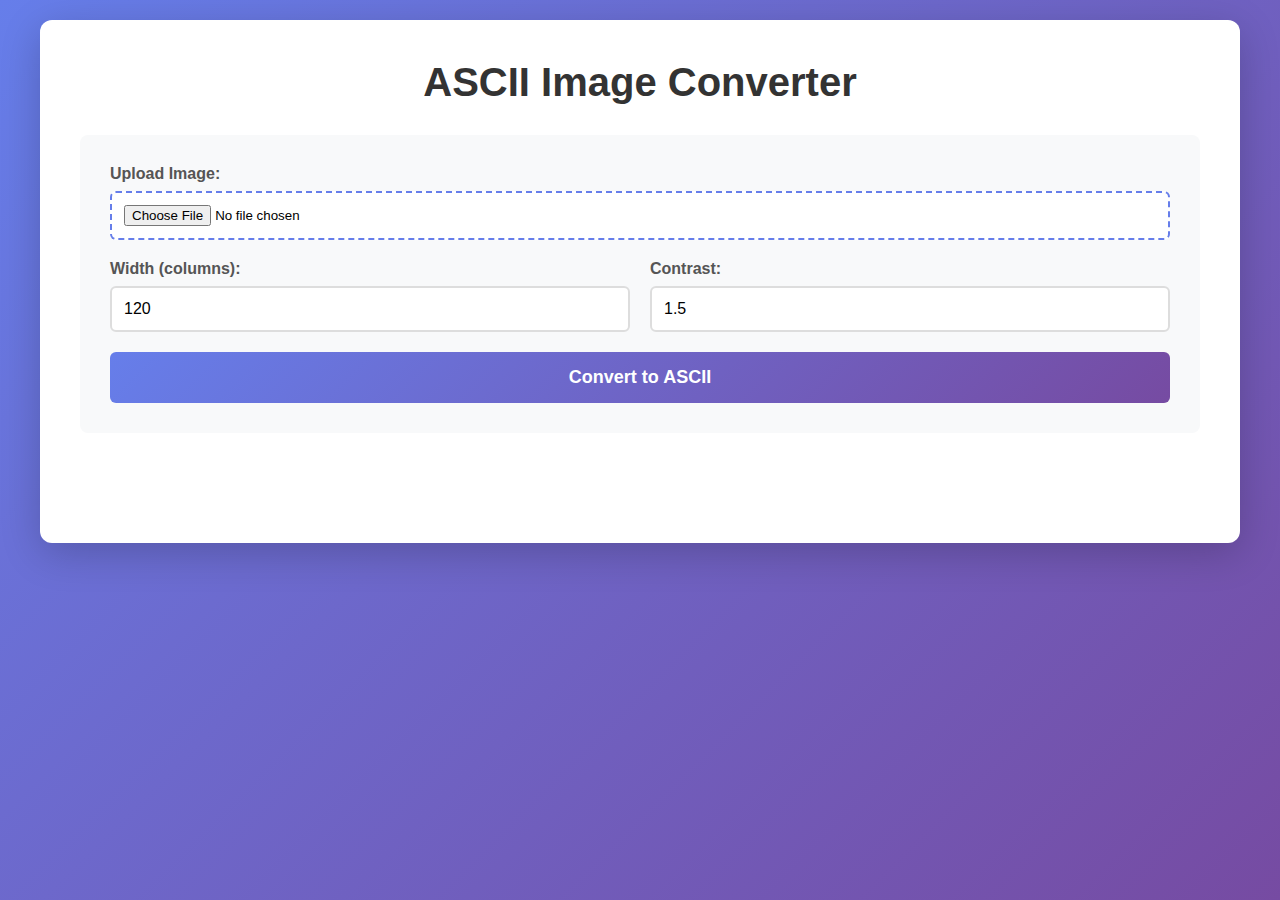
<file: index.html>
<!DOCTYPE html>
<html lang="en">
<head>
    <meta charset="UTF-8">
    <meta name="viewport" content="width=device-width, initial-scale=1.0">
    <title>ASCII Image Converter</title>
    <link rel="stylesheet" href="assets/css/style.css">
</head>
<body>
    <div class="container">
        <h1>ASCII Image Converter</h1>
        
        <div class="upload-section">
            <form id="convertForm">
                <div class="form-group">
                    <label for="imageInput">Upload Image:</label>
                    <input type="file" id="imageInput" accept="image/*" required>
                </div>
                
                <div class="form-row">
                    <div class="form-group">
                        <label for="columns">Width (columns):</label>
                        <input type="number" id="columns" value="120" min="40" max="600">
                    </div>
                    
                    <div class="form-group">
                        <label for="contrast">Contrast:</label>
                        <input type="number" id="contrast" value="1.5" step="0.1" min="0.5" max="3.0">
                    </div>
                </div>
                
                <button type="submit" id="convertBtn">Convert to ASCII</button>
            </form>
        </div>
        
        <div id="status" class="status"></div>
        
        <div id="outputSection" class="output-section" style="display: none;">
            <div class="button-group">
                <button id="copyBtn">Copy to Clipboard</button>
                <button id="downloadBtn">Download TXT</button>
                <button id="downloadPngBtn">Download PNG</button>
            </div>
            <pre id="output"></pre>
        </div>
    </div>
    
    <script src="assets/js/script.js"></script>
</body>
</html>
</file>
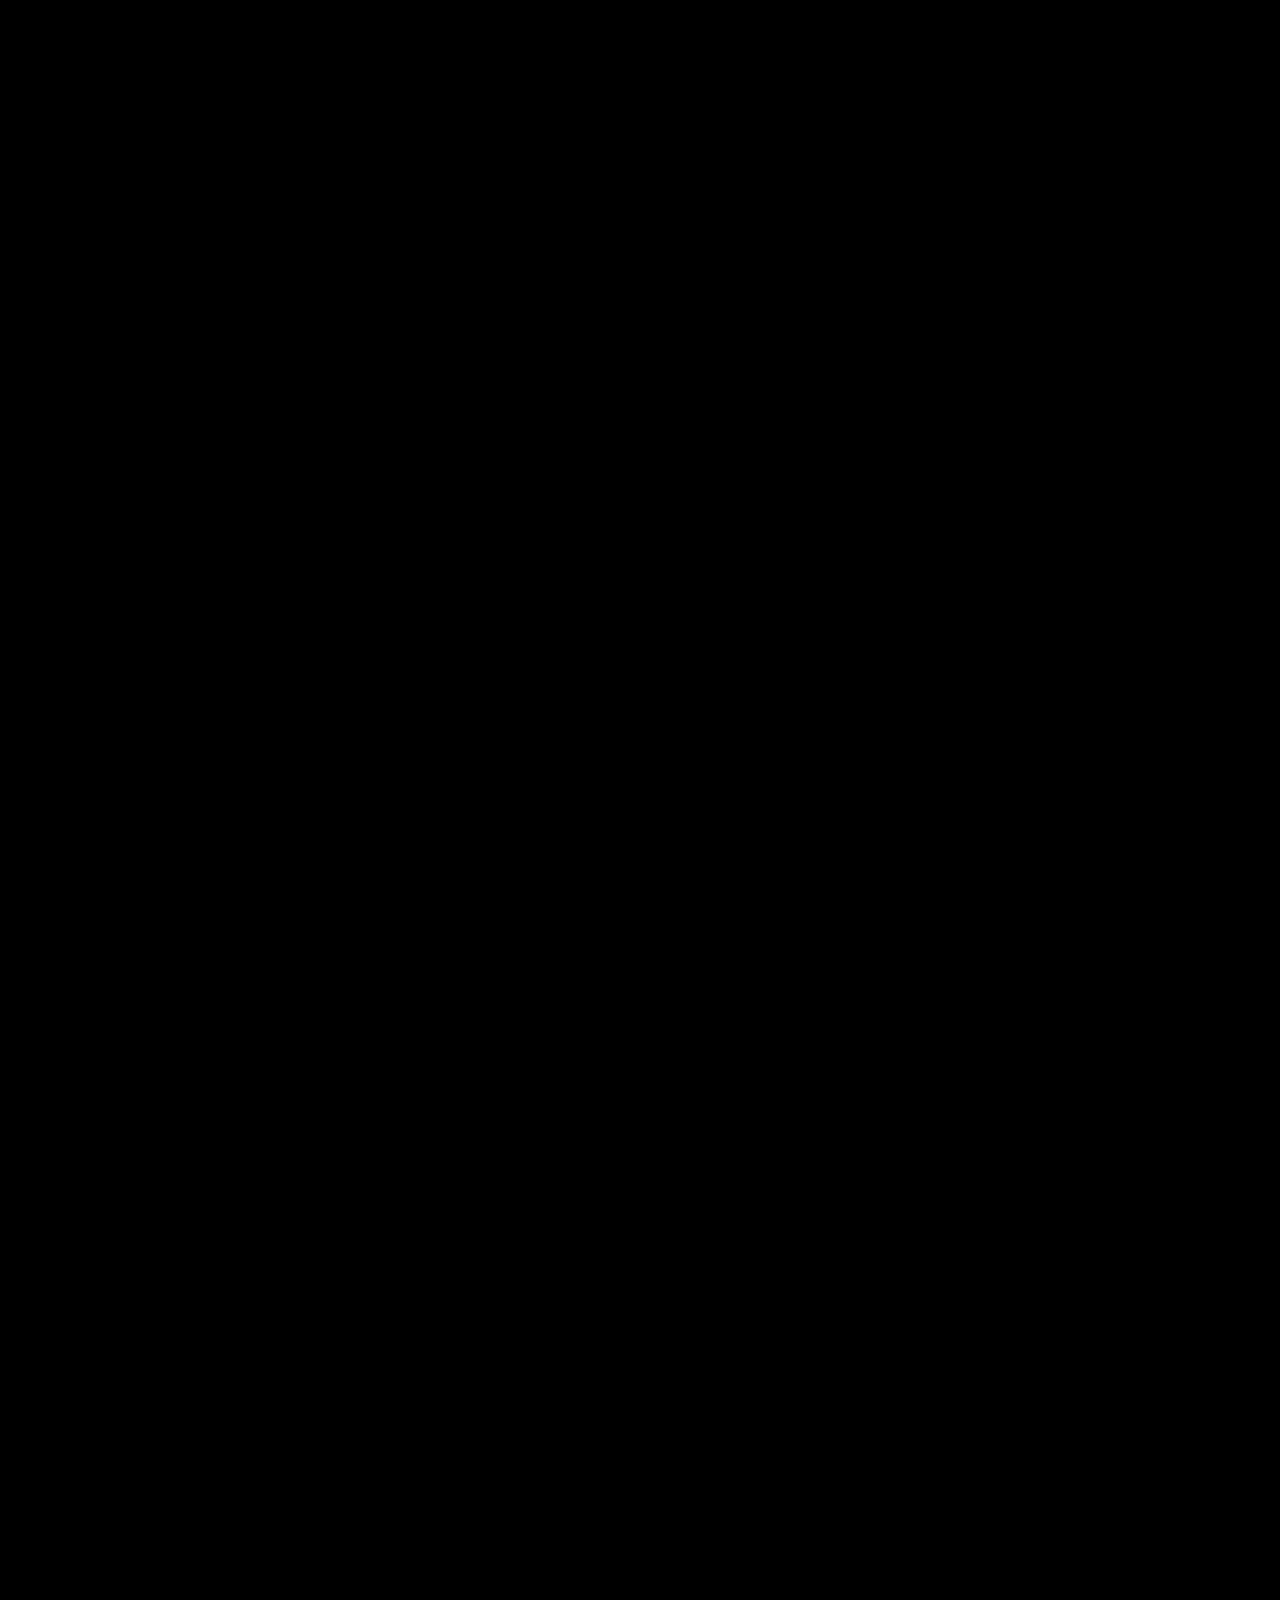
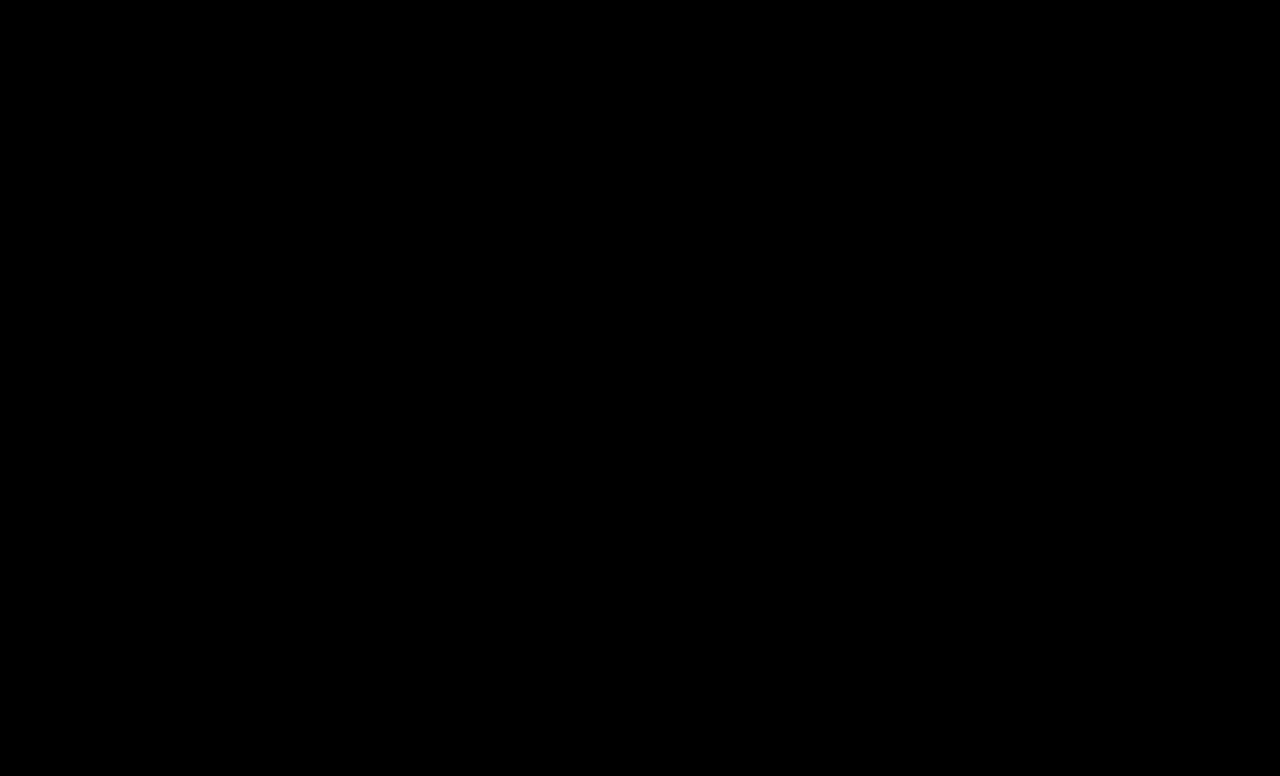
<file: download (1).html>
<html><body style='background:black;color:white;'><pre>
                                                                                                                                                                                                                                                                                                                                                                                                                                                                                                                                                                                                                        
                                                                                                                                                                                                                                                                                                                                                                                                                                                                                                                                                                                                                        
                                                                                                                                                                                                                                                                                                                                                                                                                                                                                                                                                                                                                        
                                                                                                                                                                                                                                                                                                                                                                                                                                                                                                                                                                                                                        
                                                                                                                                                                                                                                                                                                                                                                                                                                                                                                                                                                                                                        
                                                                                                                                                                                                                                                                                                                                                                                                                                                                                                                                                                                                                        
                                                                                                                                                                                                                                                                                                                                                                                                                                                                                                                                                                                                                        
                                                                                                                                                                                                                                                                                                                                                                                                                                                                                                                                                                                                                        
                                                                                                                                                                                                                                                                                                                                                                                                                                                                                                                                                                                                                        
                                                                                                                                                                                                                                                                                                                                                                                                                                                                                                                                                                                                                        
                                                                                                                                                                                                                                                                                                                                                                                                                                                                                                                                                                                                                        
                                                                                                                                                                                                                                                                                                                                                                                                                                                                                                                                                                                                                        
                                                                                                                                                                                                                                                                                                                                                                                                                                                                                                                                                                                                                        
                                                                                                                                                                                                      }/t**tttfttftt*t*fxrrnunnnnnnnuvccvvcuuvvuuuvvvnvcvvunvvvvvvvvvvvcvzczzXcXzzYJJUJQ0ZZZLJJJJJJJJCJCLO0mbaoohqOOQLQmZZmmZQJQQQQQQ0ZZZZwmwwwwwwwwwwm0OO0mmwwqwppqbpqwwwwwwppdbbbbbbkkhhhhhhhhhhhhhhhhhkkddddbd                                                                                                                                                                                                       
                                                                                                                                                                                                      }/jjjrrjrjjjrrrjjruvuczzzzzzzzXYYYYYYJJCUJJUJJUYUYYUYYUUUUUUUJUJJJLLQQLLLLQL0wmqdbbbbdmZZZZZZZwdddbbooqOLCXzUQQL0mwpbddbbbddddkhkhohoooooooooo*aakkkkkbhhhhaah#oaaaaaaao#*########WWWWWWWWWWWWWWWWWMM*ooo#db                                                                                                                                                                                                      
                                                                                                                                                                                                      }/fftffffffrxxxjjrxvuvvvvcccczXXXXXXXYYJJJJJJUYYUUUUYUUJJCUJYJYJJJCCCCCCCLQLmqpqpqppqqO000000mdbqObWkUvcxnQpdO0mw0OmZJUL0wbbdbbbbbhkaaaaaaaaaahhkddpdddbbdkkdbaahhhhkkkkhaoooooo**#####MWM#MMMMMM####aaaaodo                                                                                                                                                                                                      
                                                                                                                                                                                                      }/ffjfffrxrnnnnnnuvvvvvcczzcczzzXXXXXXXYYYUUYXXYUJLLJCCCCCCJJCUJCCCCCCCCC0OZpwYxXmppO00OZ0ZZwwOUYdBozcYQdhodQYQZUUU0qZ0QLLZdkbbbbbbbhaaaaaaaaahahbdbdbdbbbbkkh*ohhhhhhhao*o#MM*ooo*####W8W#MMMM######*ahhodw                                                                                                                                                                                                      
                                                                                                                                                                                                      }/rrxxrxxnnnnnnnnuvvvvcczcczzXzXXXXXXXXXXXYYUYYCCCCLCLCCCCCCCCUJCCCLLLLLLO0qmz|/cqpdwOOmqmZQLJzcmMowQJqop0wp0pkdaW8WM#ohhdwmpkhhhahhhaahhaaaaaaaaaaahahkbbbkkhoohkhaaao***#M#**oooo##MM&8&WWMMWWWMM###ohaadw                                                                                                                                                                                                      
                                                                                                                                                                                                      )fnnnnnnnnnnnnnnnnuvuuczzzzzXzXXXXXXYYXYYYUCLJCLLQQQL0LCCCLCLCJLLLCCQZmmwwwmJntjrXLQQLLJXcvcULCmdopOqbaqQLwho#M#haM*oaahhpqwmmwmZwkaaao**ohaaaaaaaaaaaaaahhhhhooaaooao**#M##***o***MM&888888&&&88W#####aaod$                                                                                                                                                                                                      
                                                                                                                                                                                                      {jnnnnnnnnnnnnnuunuvcvXXXzXXXYXYYYYzUUUYJUCQQCQQQQQQLQLLQLQLQL00O0LL0wwUvzcnrrccxjxunuzzXXzXQL0pmadZ0wCcQQQwkqZQ0OhooahbdddpddpmO0L0Zmpko#ooaaaaaaaaaaaaaaaahao********MWW88&WM##W&88888888888&&8W#######Mh                                                                                                                                                                                                       
                                                                                                                                                                                                      1tnnnnnnnnnnnnuuvuczzzXYYYYYYJYYYJUYUUJJCLQQQQQQQQQQQQLQQQQL0OOOOOOZmwwZzxjjrrnnxxrvcvvzUQQJCLLmZZmQQQCJQQQw0JLCUJLCCC0mqpdbhoaabpmmqpbkppaM**ooaaaaoaaaaaaaaoo*#MMM#*#WMW&888888888888888888888&WW&M####Mh                                                                                                                                                                                                       
                                                                                                                                                                                                      )fnxnnnnnvvnuvccccXUUUYYYUYYYUYJJLLJLLLQQQQQQQQQQQQQQQLQQQQQOOOOOZZwwwwqwYnrrrrxxxucLQZqbdp0LLLCQZ00OOZmZZmmmZmmOQLCJJUJJJJJLQQ0mwpmQL0wkpZp*M##***oaaaaaaaaaoo*##MMWMMWWW&888%%88888888888%88888888M###MWa                                                                                                                                                                                                       
                                                                                                                                                                                                      1fnvnxxnnccvccccczUJUUUUJJYUJUUCLCLQQQQQQQQQQQQQQQQQQQQQQ0OOOOOZwqqqqwwwYnnnxnxxrrnXCZkabpwmwwmwqqqpppqdbppdqppdpwmmZZ00LJLCJJLQOmdbkbwUzCmmw*M####oaaaaaao*o*ooo*#MMMWW&8888&8%%%%%%888%%%%%8888888W##M88a                                                                                                                                                                                                       
                                                                                                                                                                                                      )xzYvvcvXYzzcczXYYXUUUUUJJJUJJJJJJCQQQQQQQQ0mQQQQQQQQ00QQZOZmwpp0JUYXYzYccvccvnxxxucYOqdqwwpddbbbbhahhha*oaahhhhkkbbpqqwmZZZZ0QCC0Zqpbo*kQzQwmh#MW8M##*###*###M*#WMWMMWW8888888%%%%%%88&%%%%%8888888&###&&a                                                                                                                                                                                                       
                                                                                                                                                                                                      )uXXzXXYYXXzzzUUUUzYJUUJJJJUJJJJCCLQQQQOOZ0ZwQQQQQZ00Z0QQZ0mZmddXx*fft**fnxxuunrjxzYUQOwwqddbdbdbbbbbkhkhaaaoaoaaaaahkkbpppqqqqmO0Ommqda*WhLCwO0dMBB8WWWWMMM##WW8&W&W88&888%8%%%%%%%%%%%%%%%%%%%8888&M#MW8a                                                                                                                                                                                                       
                                                                                                                                                                                                      )xXYYzXYYzccXYCCJJYUUUUJJJJJJCCUCQCQQQQOmmZmwZOQ0QZ00ZZ0OZZqwdb0xt\\*///*fxcu\\jYJL0Zwdbhaaaaaoaoohhooao*#M###M##****ahkhkkbpppddqZZwpbh#MWoOYQZ0ZkoMWWWWWWWW&%888888%%%%%%%%%%%%%%%%%%%%%%B%%%%%888&M#W88h                                                                                                                                                                                                       
                                                                                                                                                                                                      {jvzccXXzzzzYUCCJUUUUUUJJCCLCQLULQQQ0OmwwwwwwwmOZOmZmmmmwwmdbwY\(((|\\*fvJmY1/uJ0mqddkbbbkkkbhaaaaaaooo**######*oabkkaohbkaohbdbdbpZOwda#W&%WamkkkkkkM&8&WW%%%%%%%88%%%%%%%%%%%%%%%%BB%BBBBBBBBB%%888WW8&Wh                                                                                                                                                                                                       
                                                                                                                                                                                                      {juvuvczvzXUUYJUUJQQCQQQLLLQQQQQQ0000Zwwwwwwwwmmwqpwwwmwwwphdvt/*\|(|tuzQOj]tzUC0qbkbbkhhhhhaoooahhhhaao#M##*aahaaaahbdpdbkohkkbbbbdmmb*W&%%8MbpbkkoWWWW&8WW8%%%%%%%%%%%%%%%%%%%%%%BBBBBBBBBBBBBB%888888&Wh                                                                                                                                                                                                       
                                                                                                                                                                                                      {rczvuuvvczXJUUUJL0000000OO0000000OZOwwwwwwwwwwwppppwqqmqbkb0f*j*\*fnzYYc1[rnuY0mqpkhhhhhhaooooooaaao*MMWWWWMM####ohkddddbbhaakkkkbbbdhMB%MMMaabpbkka###W8%%%%%8W&8%%%%%%%%%%%%%%%%%%BBBBBBBBBBBB%%%%888&Wh                                                                                                                                                                                                       
                                                                                                                                                                                                      )nUUvvvzzzXUJJJQLQ000000ZZmOZZO0ZmmmmwwwwwwqpwwwpppppdpmpbbZc***tjuvvcxx([\runzQZpbhahaaaao*oao***oo*#*#*MWWM##MM#oaaakdphhhkhohhhkbbkao*&8*abqmpmmpaahaMM88WWM#WWW%%%%%%%%%%%%%%%%%%%%BBBBBBBBBB%%%B%88&Wh                                                                                                                                                                                                       
                                                                                                                                                                                                      /vCJUYXzXXXYXJQQ0QQQ00mZZwmmwwwmwwwwwwwwwwwwqwqqppdddddwppbkwvxvzXYcx*)(}(fruYJ0mpbao######*aa*********ahbbkhWMhkhhaaaoohhhhhha*hkkkbko%%WMohdm0QQLOqhaahhaoaahoMMW&%%WW%%%8%%%%%%%%%%%%%%BBBBBBBB%%B%88WWa                                                                                                                                                                                                       
                                                                                                                                                                                                      )nJJYXXzzunuzJLLLQQQ00OmZwmmmwwmwwwwwwwwwwwwwqppppbddbbpbbpQJQ0QUzcxt)1)_|*vYXCLOpkbko*####*hhao**hkdp0Yvzrr\nvucUUbW**hoa*aaa##aahbbba8@@8apw0LLCLLLQmbdpqpdddaoMWW&&#&%%8o&%%%%%%%%%%%%%%%BBBBBB%%%%8888h                                                                                                                                                                                                       
                                                                                                                                                                                                      )nUYczvxrtt/fYCJJL0QQOZwwmmZ00ZmwwwwwqqwwwwwqpppdpbddkhkahpOdqUjff*({1r(i|fn*(}+-\xcYma####ohhho*odpbkhda*qwZda#MWWW&8Mohhoo#o##ohaooah#%@%*bhbqm0CXXYUOpbqwwqpbh#&WM###WW*a#%%%%%%%%%%%%%%%B%%BBB%%B%%%88k                                                                                                                                                                                                       
                                                                                                                                                                                                      [jffft**/|\|\xXJCJC00OmZQCLCCCCOmwwwwpppppqpdppdbbbbbhooMoaM#bYrnvn(1*X*l]|f!,!?\vQmZwa####ohaa**##aMWWWWW&BBBBBBB%8888Mkqho#*oo#oo#MMW%@@@B%%&Wadw0LCLLOZmwppddbhhbda###okhhW%%%%%%%%%%%%%%BBBBBBBBB%&8&Wk                                                                                                                                                                                                       
                                                                                                                                                                                                      -}{-{((((||||\*nzXczUYJXXYYYYXJJUCZqwmwqpddbkbbkkkkkh***#h##MbvccLr{(fzv+Iff/cOwwmwpppph*##****MMWWW#*#MM#o##kpdkoM%BB%Wodwka#####o*MMW&8B@@@8*aaaadZLLQOO00wdddddpppahbMdmqboM#W%%%%8%%%%%%%%%BBBBBB%8WWMd                                                                                                                                                                                                       
                                                                                                                                                                                                      !_?_?1(|||||||\/txrjrxjjcXzvcrucvcYCzzUQmwqbkkkkkkkkhh##hk###0zvvv\{|uYz}!jXZkbdqwmwpwQ0wppo##MWWWW#aaoaahwOCJL00JULkB%&Mbmwhoo*a#adaMWW%B@@@8*bwZZwwmOQCLLQ0ZqpqppppwpaMpOwbhkko&%%%%%%%%%%%%BBBBBBB%%&8&k                                                                                                                                                                                                       
                                                                                                                                                                                                      :i++-]])||||\/*\//***///*rrtf*fnuntf*nvccvYQbkkkkkkkh*#*bh*hhCYUnr(1)fXz1inQkokZXcvzUQOO0zrUboMWW#oahdddbwJcvLzzvXJCmb&M#odmqpaahhkpboMW&WWW*oapmmZ000wppmOJxcQLZqqpppwqOQYQdbbkk*%%%%%%%%%%%BBBBBB%B%%88&k                                                                                                                                                                                                       
                                                                                                                                                                                                      :i~~__[|)1))(\**t\\||(((\///((|((()*\fvnrxxfLhkkkkkkh###akkppUUz/|)11|rr-+vCbpYj)*vurcJY0Zr]jdMWMahhqZOOQYQW*(!l:)Qcwdh*oo#bwpohkkbddh*&WWWoZ000OOmZZmbmQmddLrfXXQmwqpwUzXXUCmqbd#8%8%%%%%%%%%%BBBB%%&WM#oq                                                                                                                                                                                                       
                                                                                                                                                                                                      "i++_-[1{[{{{|*/\)((1[)|\(1{{1){{{\*|rvcxxrfchkbkhhpwaMokqmZmCXY){{]}\tj+~jJZc}}JoX]l+*JzzJ](qooahhkwMMbZmdhd/]})u0Upkaaha#*abah*akdwkoM&MabwZmCXnULZwpbkpmbaZXfrXYQ0O0CYXzXJUUmd#M8%%%%%%%%BBBBBB%%8&MW#hq                                                                                                                                                                                                       
                                                                                                                                                                                                      ;_]_-??]]}{{1|(1}[{{1])|())}[)}{11(\(rvu***XZbqwdbmcucm0QmmZZ0vU}-[_}\uj-~fYCz*nLp}::+nmvYX1vqbhhhhkpbob0Q0LLCQZOZ0Zwbbqmpo#oabkbddpwdh*hk00Q0Zwmutc/xLZphaho*dmYQCzQJYJYYUJLCUCqba&%%%%%%BBB%%BB%%%8WMMWMb                                                                                                                                                                                                       
                                                                                                                                                                                                      ;-]_?]]]][}{)()}[]?{1)(((|{+~-]11}{|(*tf)]\0UOZ0Cvt*f|\xjCmZZQcQ]-[}+{v*?-\nQLt//fxxu0ZUQQ{[YdhhkbbhabkadqwwwdbkbkbhhdZpbdk*#kpqddwmZqpppOZOXz0dkOYwYxjLwb8%W%8dqmkOJQzzzXYUYJLLOqda8%%%%%%%%%%%%%%%%%8WW#p                                                                                                                                                                                                       
                                                                                                                                                                                                      "+-?]]]]]}}}111}???]]{[}))_~_-}1}]]{}{1\}_(t{*Yxf/(*r/({?tZZmYvJfxr(_+|{-]\tn/vvrfvUQZQLY1~1LbhhdqdkkhaoWWM#abaa*#*oakkkkbdbhkqZmmmOZZ0JzUOJcLo#ow0mt0dXOa#@@@@#wwh%qQCzuxuuvvucJ0mbM8%%%%%%%%%%%8&8888WMop                                                                                                                                                                                                       
                                                                                                                                                                                                      :i++_-?~?[}[}]]??-??]--_++~+]?}]?]-_+_?}}+__-[}1|11*f\1_~1zzcuUYzYUv)_1\}}rj|/UJLQOOZ00m0]_xmkkbpZOmpddba#&8&W&8888&&&MWWMM#bppZQO0QZLJv*ULJ*dhMMakkwm&8cY*@$@@Bawq8MZQYurxuuvvXUJLOmbo*MMW&&MWWMM###MMahhw                                                                                                                                                                                                       
                                                                                                                                                                                                      :i+~~~__[{{{{[[?+i!!-]]-~~~+_-}]]??__++-?_____-}{{{|*1-~~)*){uCvzYuzzvvzYvruCzJZZmmwpdbkv-xmpbbbbwQU0wqa#ah*MWW&&8888888&MMMowwOYLL0ZLcurCmwM##MWhma@%%@8Jp@$$@@M0ZmWpqpqqqqqqqqpppqphao***ooaooaaaahbkpddO                                                                                                                                                                                                       
                                                                                                                                                                                                      ',!!llll!iii+__~llli?]]?--++_?[?-___~~~~~+++__-??}?]}_~+i?}1\ucvXzxjxnnvXUcLwdbpdbbbkkpU1rZkho#oabwLYUYLh88WWWWW&WWW&&&WWM#oapZZzvUOZLXzccJQkwphhmm0h%B%8adB$$@@8LzX*qqw000Oqpkkhbbkkhaoo*#oaoaabpwmm0CUJQC                                                                                                                                                                                                       
                                                                                                                                                                                                      '`:IlllIIlI;;lIlll--]]]]]??-_[[-____~ii~+++~___+___+~i!i!~?tcujxXnftrrrrxXUQqkkkkwZZqwwz)Ob*8%%%8MhmC00JY0oM&BBB%%&MMMM##*ohhhwZLvzZmLYXzxcLZQYCJJaMh#W8&hd$$@@88LjLa0CurxxxnnzXUJLOZZwwwwqwqmOOLJJQCUvxxcj                                                                                                                                                                                                       
                                                                                                                                                                                                       ^,;;lI;I;;:;lIIll!i++-????]?[[]-___+++~_{]~+__++___~ii!~]|rt\\*jfttrfjxuuz0pkkbwOOZmko*[Yk#8B@@%Waddo##bYC*oko8BBB%8M*ohhhhhhkpQccZZCCJv*JmmmzzYvO0w*Wo*#M@@@@ap0JdZJUnrjjjfrxjfrnYJULLLLLLQLLUYLQLXzcvnx\                                                                                                                                                                                                       
                                                                                                                                                                                                       `,""Il;II;;;IIIIlIIIl!i~+-}]}[[]-______+-_~+_~~++__~ii!!+]]]1/|/*ttftjxxrxXmpdmLOmb#Mn][[rOh**aadwwwbpkpLdW&Whpa888W*ahhhhhoohb0zcOQLQUvtJL00crjzUXUJ0wb#&*Zo8hdmJcxft**\\\\rxrjrucrrunvxnczYUXXCJJzvczuj\                                                                                                                                                                                                       
                                                                                                                                                                                                      '`,^,:lIIlllI;;IlIIll!il!i!+_][}}?+____+~~+++++~~~~~i!!!!!li+-{{/*ttt*frrjrnYLCJJwhMMkYft{_}xYCQmqbM#MMoaMWWMW&hQ0do##ohhhh#MMobZzzOLQQUnjOOJYzxnntxQZmwddpJvJZLLvfff*\|||\tfjjjjfjjfjjjjxxrxcYUUJJJzzXvcx/                                                                                                                                                                                                       
                                                                                                                                                                                                      '`^^"";llllll;;II;;;li!l!!l!+????+~++++~i~++?-_i!!!!!!!!!i!i~~-[|/tt|)*ffjrnzzncLbaabLCOZOQQOh#Mbwd#MMo*#M#abdpL0mwwa#*hhhh*MMod0cvCQQLXffnYUvt1-~i_1tvUJXx*/xzznfffff/*\\|\ffffffjxnrucvzXYUJUJJJYzuvvjf*(                                                                                                                                                                                                       
                                                                                                                                                                                                      '`^^":IllllI;I;;;;::li!!l!iiiiii~iiiiiiii~~~?~i!!!!!!!!!!!!i~_-]{)))))|\**tnYXfxQmpmLCOZqa**##MMaoW888MoWWMohhhpO0Om0qaoohhoMM*pQzuzLLYzft[_?_~!+~+_-])\rft|\|\*fffff**t**\*fffffxnnvuvcccYUUJUUUYvzznt/\\1                                                                                                                                                                                                       
                                                                                                                                                                                                      '`^^,llllllI;I;:;;;liiiiii~iii!!!!i!!l!!!!lll!l!!!!!!!!!!!i_-??]1{{{{)111(txXJutzJYCQOwZqaoak*W&M&M*k#M*abZdabkppZqqdbka*ahaoabmZUxY0Cvff)il~__?}{(|*jxxrjf/t*tfffffftttttfffffffrjjuvucvcXznYvvnxfjfft***(                                                                                                                                                                                                       
                                                                                                                                                                                                      '`^"IIIIIII;;;IlIl!liiiiiillllIIIIllIIlI!~~IllIIII~~~+--__???--?]---?[[}?}\\xUYrrXrvUC00wbhmq*dkqOZpdpOLCCXXQLLCL0qkbdpoohdddddpmUfCLxtf\_l!i-]}1\/\/tunrxxrrxjffjfjffjrrjfffffffjjjjrxxrrrft*/\//*ttttffj\                                                                                                                                                                                                       
                                                                                                                                                                                                      '`^";"",::::::;;;I;III;IllIIIIIIIIll!IIIl!!l+~ii!~-+_????????--------------_1xXvxCUr/*(fxcunrxfnr*\jvjxXYznt*t()*UQpkwm*owmpkkkb0njYrtft{_--~](/\()11(/*fffjrxrrrjxnxuuvrxxfffffffffffffjf*\|//*//*jjjfjrxf                                                                                                                                                                                                       
                                                                                                                                                                                                      '`^^,"^^:,:::::::::::::;;I;IIIIIIIli_~ii__+~--?--[]]]}[[[[]?--?------_--_+~~i1nXjuwwLv/?+]+]\*tXUXnvUY0ZmmOJx_~(ULwpmJq*pLLpbdw0c/jft/1-!i?]][}}}[[}]-[|/*ffjrrxnvzvczuxrnrfffttttffffruuunjjrjrjjjjxxrrxx*                                                                                                                                                                                                       
                                                                                                                                                                                                      ''`^,"``",::,::;;;;;;::;;I;;IIIIIII!i!~-]-+_?-??]}})}]}{){[]]?_---_+i!~+i!~?~!*YY*upahqCx(-fYCC0OOOmmwZ0pqZX||u0qk%WwYmdmUCZ00Cc/\t\1]~lI~?]}}[}{{{{}?(t\*ttftfrnuzXcvuxnrjffffft**frrxuuxrjjjtftjrrrrjfft)                                                                                                                                                                                                       
                                                                                                                                                                                                       '`````^''^"^:;;;;;;;::::::::;;;I;IIliiiii!liiii~~~_~~++{1}[[-_+ii!!!lII;:;I:,;(YQzxwhhhbu!xZZO00OmO0ZJLdwz/nYCCpW&#o0CpZxUO0Cn\)(1[?i~++??]{1{)*ffjj***/ftfjfjjrjjnnxxxnxxffffff/\txxrfjjrff*|tttfrxrrrxvj                                                                                                                                                                                                       
                                                                                                                                                                                                       `^^^^^^``'.`;;;:;;;::::::::::::;I;;IIl!!iil~__-?]1{1///||({]]?+!IIlI;;;:,,,^^`"[cwLr0hhhQl{ZbwZwqm0LLUQdJftYnYd**o**owqL*JQYr(1{]]]?+__?}_+?}11|||\|())((\\tjrrrjrjffrrxt/\||//|(((/\1|t|//|(1)(|\\txxxnvr                                                                                                                                                                                                       
                                                                                                                                                                                                       `^^^^^^^'''`""::::::::::::::::::;IIIII+?i!!+-+_-]}}1/tf/(|1[]_~!I;;;:,""",,,"^^^l/QZnQhhb/,rpbddwLLLUYLZz*rvUmdbqa**#opYfUn*)}]]]??]___}]_!~}{[?}1)))))()(|tjrtffjjfffff/\/||()(((|({\()})){{{}{))1|xjrxf(                                                                                                                                                                                                       
                                                                                                                                                                                                      '`^^^`'`^^^''`,;::;;;IlIIIIIl!iii~+--?]})1}[{())\\\//tft*||1]?_~ii!lIII;;Ili"";I;:;1UmuQhbL!_CpqpwLCQUYULutUOwqbdk****hpvrr\}????-_-]-_!ii!!+?_I~[]_}]]?}](||\11\t))ttttttf*\|(|(){1{||{}{}}{{{1))11)(1)(([                                                                                                                                                                                                       
                                                                                                                                                                                                      '``^`''``^^''^",::Illl!!!ll!i_--__-?]?][[{)|\/**t****t*\\\\|(}]??]_++ill!;:;^';+_~,;{uOuCqmf"1U0OpCL0UC0YxUpwwk*o**##owYft)]-____-?--_~IIIIi+ii-+ill~i+_--[)11\tf\{(**||\\/|/\*\()(/*/\\*(11{1)((|/\||/\/|[                                                                                                                                                                                                       
                                                                                                                                                                                                      '``'''''`^^'''.'"::::;;llI!!~____-[}[[1((||((///\/\\/*\||/|1]?_~~illil;::;+~,'.'^`':I+|zfXmZ*:-c0pZQLLOYfJdddwmpba*obOct([-_____-]]]?++I;;llIIl!;;IIIli_-+?[1{txxxvczzvujjfjnnxttttjrxxxxxuxxnuvvczXXUXuxf)                                                                                                                                                                                                       
                                                                                                                                                                                                       `^``''''`''''`":::;;I!~~_--?}}}{}}{{11((||)}|\\\\\\\\\\\|((1}]]]~i-]-i:;+]-I"'...'''`^!(|rJZz+ltLLLOOYfJhhbdZ0Zqpw0Jx|[-_______]]]]_++~I;;;;lIl~~!l~~+-]]}|/*ttfxzJUzXcnzzzcccnczXYJYxrrXCJJCLQOZZZ0QCJcj*                                                                                                                                                                                                       
                                                                                                                                                                                                      '`"^",''``^^",:::::IIi+-??-??][}}}[[}111)|\({)(()|||||(((|({[{[-+Ill+_~;;lIi~;`.'''''.''`l_{fYL\!-/jrrr0kkkbddpwm0Jc*[_++___---]}]]?+++++l;;;;;+_;I-][[[{\txnxx\{{1(({1)(*rrrnYULQLJJvrcJQQQQLLLUJYYYufjfzX                                                                                                                                                                                                       
                                                                                                                                                                                                       ",,,,^",:::;;;:;lI!i_-+_ii+i!+-?~l!i-+_1//|}1(){))((((1]((-__ilI;II;i-;;;:li,'''''''''....^l{nCYf\*xUpkpwpqwOQLUn\]_++_?]][}{}}{{}-++++++~!I;;?}!",,;+(j/1)]--_?1)}-?]+++}*tvzut\]?]|xJ0mwwwmLCCLLXvnruzQc                                                                                                                                                                                                       
                                                                                                                                                                                                      '",,,:::::IIii!l+-][}}---++_~~;~+l;l!~;`:_]?]}1{]]_i?[{~l!++~lll:,:Ii+i!~~!,"'..'''''...'^:l_[{tvYCCLQLQLCCUvUXr(]???]][1(((((|(1}[?-_____+++I:?{~;""""Ii!;'.''`:~i-)11}~~]\|[-[]i!!li1trYmwwOLLLCYnxuvuULr                                                                                                                                                                                                       
                                                                                                                                                                                                      '",,,:::::;I!iii~+-il+_???--ilIl!;I-}?!I"`^^,Il~l:"^^;+l"^^^,;lI!~~l+_+~Ii"^'..'''...',!_]{)\/\/**ttfjffrxrjft)}}[{11(\\txft*t*/(1{}[][[[[}}]lI?_i:""""""""^`'``'^^I+~i~+-?]]]]}1{}_])/tnUZwwmZ0UrfvvurvYYc                                                                                                                                                                                                       
                                                                                                                                                                                                      '",,,,,,:;l!iiiii+~!_??_~+iI;;~-i;I]?]+!"^^^^'`^^^"""^l;,^`'.^"Ii;;l_++:`"'.......^;-(*tfrrrrjjt***\|1}}}}}{}[}}1(\truvcXJUYXcnft*\(){}}}}(/{l]{_!,:,",,,:,",":!Ili?][[{)|jvvvcXYYXYYCL0ZmpdpmLXf/fvujjvczj                                                                                                                                                                                                       
                                                                                                                                                                                                      '",,,,,,,"",,:lli__--_+~llI;I+I-]I;i!_?l^^""^'`^'''^"^i!:,`...'":,`;;"^`.''...'`:-*czcXUL0CUzcvnxrfft/(1{{{{11)(\txzCOmwqqqOQUzcuxj*\|){}1|*1i[{+!::::::,:",,;,:lli})\tfjrYmZmmwwppdddqwZ00ZQXvuvzccxrrnrr|                                                                                                                                                                                                       
                                                                                                                                                                                                      '^,,,,,"""""""^Ii_+~+il;;I;;I~!?]l+_++!,^^^^,;"`''''`^+I,^....'`,,^^'........`l1rzQQOwqpdkbdwpwOJUXzzcnxjt*//*trvCZqbhhkkhdmOQzzzuxfffftfrj/)-}?il,:::::::,:::,""I~+-}1))|tcvLdddppppZLLUXJLJXzXXXccvurrrr(                                                                                                                                                                                                       
                                                                                                                                                                                                      '^"""""""^^^^^,i~~~~~!lliii~~_]}][}}_!:^^^^^,II`'''''"!:"`''...^^`'........`,+fYJOqpdbkkho*#ooahahkbdpwm0QLJYULZqdhaaaaaadqqO0ZLUYzvunnnnnj\[~?il:",:::::::::l:,,,;l~_--?-}1\X0wwwwwqqmZLULLCLUXXzXXzzuvvzx                                                                                                                                                                                                       
                                                                                                                                                                                                      ',,"""^""^^^,:!~~~~~~~~~~+[}[?({[]-_il^^^^^,,II"`''''"I:"","'..'........'^,!]tzQqddkkhhaoo**####MM##*oaoahhhhka*###*aoaahbddwmmO0CUJYunnxj*(?!_;:"",::::::,;!i;;::::;;!~_?{)(\uL0CQwwqwwqqwmwpqwZmw0JJXC0ZY                                                                                                                                                                                                       
                                                                                                                                                                                                      ':,"^,;"""^,i++~~~~~+~~i~-}[_}(}]i!!!l,,,;,:,II!;`''.,I;,,"^'.........'";!-1jcLwdbkkkhoo*#######***ooaaao###MMMMMM#ooooaaakbdq000JUUvxxftj*{]!l""""",::::II+-!!!I;::::IIi_[(tttxnnuvvncUUJUCLOCvnXUJUUQLJCz                                                                                                                                                                                                       
                                                                                                                                                                                                      ':;"^"!l;"^^;~]-~~-]]-?-??((-][}?i!!!!!!!l;;il!~;:,,:IIII;"'........'^:i-[(/vz0bkhooooo*#######oaaoooooaoMMMMMMMM#oooooooabppqO0QUUYnxr/\(()]!:"""""^":I~]])\({]]??+I;::,;i]\/)(|rzvnuJLLYXZmmYrrcJQLQJccXr                                                                                                                                                                                                       
                                                                                                                                                                                                      ':,"^;!i,^^^^;?){{[[]}}[}1\/1[1{[[+i!!!lIlll-+-!IIIIII;;"'.........`;~_?{*rzLQqkko**##*########**o####*oo#MMMMMMMooooohhbbpwmm0QJUUvxx*\(}{(]I"^^^,;;i]{|\*/|){[[-~~l,^^,",li-{)|rxncYCL0OZwqmwwmZwwZZwwppL                                                                                                                                                                                                       
                                                                                                                                                                                                      '"""^:il"^^^^",(t|)(|ft)|\\\1{|())?_!!!!!i+_???-+III:'''..........^;i][)fxvCCZkha*o*#############ooo###*oMMMMMMM#*oooaahkpZOOQCUYXurj*\|([{1-",:;+]}(|(|(|/|\/\|()1}]-!:,^`^``"I_[1(||*tjxvcUOmwmmwm00wqpp0                                                                                                                                                                                                       
                                                                                                                                                                                                      '`""^,l:^^^^^^`l-lI-jjj*\\\\|((|\\)[]+!!!~_]]]?~l;,^'............`I_[)/jvzJCZbhaoooo*###############M##o*MMMMMMMM#*oaahbbpZOOJYYXxjt\|)}[[[?-])\tjrnunnczcvcvcvt\\){{]_i;,;:,"`''^:_[?{}{{{{1txvXcuvx**xUCX                                                                                                                                                                                                       
                                                                                                                                                                                                      '^"",""^"""^^,",:;:,~-[1(\/\\\\/\)1{}}?~i_+]]]?l,`.....''''.....',i)*rcUCL0mkhoo*****##############M######MMMMMMM#M#oaabbqZOLYUznrf|1}[[})\truvvzXzzzYJLJUUJCLLYvrt\)}_l",:^"^````'`";ii!~-](]?]1(((){|/*|{                                                                                                                                                                                                       
                                                                                                                                                                                                      ',::I,",",",:;;;;:"```,;;i?|\\/\|(1{1)[-}[?[?l:`.......'``''...."l{xcXZmmqbahao**#####*#*########MWMM#M#####MMMMMMMM#aaakqZ0YYUzxtft*/||tttfffrnXL0OZwwOUzzxf\1}]-_~I,^^``````````````";i+]{}?--_+__++}))/\                                                                                                                                                                                                       
                                                                                                                                                                                                      ':;;;;;I;IIII;;;;:,"^",;;;:i|\){{}}1)*/|((1}i`........'````'..'^I]fzU0wwpko**o**#*####o**########M&&&&&&WW#MM##MMMMM#oahbqmLUYYuxfrft*|\*rxnXCQ0OQYcnf(}]--ii!ll!l;^^^^^```````````````^,:-]??]-]?--_++_[/\                                                                                                                                                                                                       
                                                                                                                                                                                                      ':IIIIIIIII;;;;;;;II;;;;;;I~1-__~i-]?\jjjf)i^.....'''.'`''''..":I?\uCmwhoo*###*#*oo*#ooooo*#*##&WM&8888888&&&WWWWWWMM*ahbpwm0Uzvvvj\|/jvYCLJzvr/{?+~!l;;;,,"^^````````````````````````""^^:+}[]++_-??]???_i                                                                                                                                                                                                       
                                                                                                                                                                                                      ':I;;;I;;;;;;IIlll!l;;III!+_~i__-[}?]/jjf(l....'''```'``''''''"II!~{cZwho**#**###*oooaaoooo###M&&&&&88888888888888&MM#*ohpqqZQznft*rxnvuj/{?~l;,:;;;;;;::,,"^^`````````````````````````^"""";+-?[?_++++_-?_                                                                                                                                                                                                       
                                                                                                                                                                                                      ':;;;;;;;;;;I!!i~~~~i!+~_??-[]})(**tfft|?".'''.'``''''''''''`^;l!i!~{/vLwqbaoo##**oahbhao**#&&M&&&&&888888888888&WMMMM#*hw0CUcxftt*|1}-il;:,,,:;;:::""""^^"^^``````````````````````````""^""""!1)11{{}???_i                                                                                                                                                                                                       
                                                                                                                                                                                                      ',;;;;liiiii+-]}{)1}?[{}(//ffjrnjt\1{-l"'''``'''''''''''..''^,;I__+]?[}1|*rzLwdbhabmpbaoo#MW&&M&&W&&888888888WM#####oadZJcnuf/\)]+iII;:,,,,:;::,```^''''''^"``'``````````````````````^""""""""^l\/11(((||1]                                                                                                                                                                                                       
                                                                                                                                                                                                      'I!I!~+??-?]{))}{{-_-]]]}{1){}]]?-_i"'''''''''''..'''`'''`"^",:~-?]~~_]{}[[{1|/fxuucJOwba*MMWW&W&WWW&&&W&88WM##*#*abmQcjt||/\|}+il;:,,,,,":,"`^^'``'`""^^^^,^`"``````````````````^^^`^^""""""""^i**|(tttt/{                                                                                                                                                                                                       
                                                                                                                                                                                                      ":I!-?-_-]1{]?--?-ii?}}]--_++__+_+,''````''''..'..''''''`"":;:l?]?+~~+-~_?{{){]+++-?[{)*rncYJQ0Omwdbbaaaaa*oaahbq0Xcxt/(((){?~l;;;;I"""^^^^^``""^`""I_I";,^::":```````````````````^^^"^^"^"""""""_(|{(tt*\?                                                                                                                                                                                                       
                                                                                                                                                                                                      ,IIi-?-+_}(1_!!lii!~?[}?_--i!____,'''''```'`'''.''''''.',",;~!~__++I~i:l++__--+_---}[}[)(}}]{1)(((|\tttfrrxxrnur\)1|||{-ili~+-i:,"^`'''``````",""!i!?i,,I:,;,`,`'`````````````````````^``^""""""",+-++-[}?~                                                                                                                                                                                                       
                                                                                                                                                                                                       lii~_+~!i-?][[?]-_??][}}}}?--__:''''''``````'''''''''.`:,;;lI!;l_III^^i~~~_-;~}}[]1}}{)11{1{)1(){}}1[}][[[])1]?]1\|}~;,;~?-!,`'''''''''````,"",i~+]i,^II;;:`'`````''```'''``````````````^"""""""";i!l!-_!;                                                                                                                                                                                                       
                                                                                                                                                                                                       Iiiiii~_]]?]}}}}}}{{)|||||/tt*1:''''''```````'''''`'''^;;;;I;IIi!;,'^I!+~Ill"+}?{})]11--]?[?_?]]??]]}[---[[??][{}_l"",I;,^'''''''''''```^`,;",l_-]I,",!I;;:^''''`^""^`'^;"^``````````^^^^^"""""""^l-__??iI                                                                                                                                                                                                       
                                                                                                                                                                                                       ^;II;;!~~--][][][]]}}{){1()(((+:''''''```````''`''```'^;;;:"^"l!;"'`:":!;`^,:++]+]?)-[++[?[[_?]-~]+l}+i;i~l+?+~!II;;,"`'''''''''''````""^,I;"I+}-l",;I~;;:,::i_-??ilI;,+~lI"``^^^^^^^`^^^^"""""""",]}[}]?~                                                                                                                                                                                                       
                                                                                                                                                                                                       '`,:::;;;;Ii++~+-_+-_~_i!!l!i~"'''''''`````'''''''`''`:;;,``'":;```^""^,^``;lI?+~+~~~]~+}++---i!:~!IiI:Iii~illlI:"^^`'''''''```'``^^^^;"";;,,l_l"::;;il:;i}(\*1?}+li]+!!IllI:,"^^^^^^^^^""""""""""":1()(\?                                                                                                                                                                                                       
                                                                                                                                                                                                       .'^::::::,:;!ill~!I;;;IIIIllll,'''''''````'''''''''''`:,:^''^^'`````,``'```"::-l_:-l-++]~l?~I,I,^;:,,:!+I,Il;,^'''''''''''''```````^^^",;""";I,"""I;;;l+](\)11[[[+~i~~llllll;;"^^^^^^^^^""""""""""""i\*tf|                                                                                                                                                                                                       
                                                                                                                                                                                                       ..'^":,,,,,,;II;;I;;IIllllllll,'''''''````''''''''''''`",'``"`'``''""'````'",lIi;,!i-,li"I!,````"::::li:,;;,^'''''''''''''''''``````^^","^^,;"^""II;;I+_+?]{{[?-]II!i_iillI,^^^^^^^^^^^"""""""""""""^I-]?_                                                                                                                                                                                                       
                                                                                                                                                                                                       ..'^":,,,,:;II::;:;Illlllll;,^`'''''''''``'''''''''''''`````"'`````,```````',;":`""I"`I:,;,'````"::;:,,,::^^"`''''''''''''''```'```^^^^`'`^"^`^":I;;;I!~]{}}?-_})]_[}]+I;:,^^^^^^^^^^^""""""""""""""""^""^                                                                                                                                                                                                       
                                                                                                                                                                                                       ..,!!ii~~++_]]-+_~!~+__~~!:```'''''''''''''''''''''''''''````````'""```````^"```'"`^^`"^,^`````^:;;,^^,::"""`''''''''''''''````'```^^^``''`''"^,lII;l~--1}}[[[[{]_+++il^^^^^^^^^^^^^^^^"",:,:,"""""""""!+i                                                                                                                                                                                                       
                                                                                                                                                                                                      ;.,~++++_?---?}{}{}]}))1(1]IlI^''''''''''''''''''''''''''''''''````"`````````````````````^````^,:","'^;;,^'''''''''''''```````````'`^^^^``'''^":llI;;i]]?}}[+]]-+~~l;,"^^^^^^^^^^^^^^^^^^";,:;;:,"""""""I??                                                                                                                                                                                                       
                                                                                                                                                                                                      ?I++----]}[}[[}}}}}{1))}{[]i;`'''''''''''''''''''''''''''''''''''````````````````````````````";:"^`^,;,`''''''''``''''''``````'``````````````,;Illlll!i_[][-i~+_+l:^`^^^^^^^^^^^^^^^^^^^^";;;;;:"""""""""+?                                                                                                                                                                                                       
                                                                                                                                                                                                      r~+_-?[][}{}}}}}}}}11))1))],'''''''''''''''''''''''''''''''''''''''`````````````````````````",^`^,,"^''''''`````````''''````'''```^`'''```^`^;;;llllI:l?]]]-+!l;"^^^^^^^^^^^^^^^^^^^^^^""",;;;;;,"""""""";-                                                                                                                                                                                                       
                                                                                                                                                                                                      r~~~__--][[]??]]}1)1){{)(?"''''''''''''''''''''''''''''''````''''''''```````````````````````^```:,`'''``''`````'''''''''``''`'````^^```^^^"":I:IllllII!+ii+~i,^^^^^^^^^^^^^^^^^^^^^^^^^"""";;;;;;,"""""""";                                                                                                                                                                                                       
                                                                                                                                                                                                      r~ii~++___-___-[}{1]---?+^'''''''''''''''''''''''''''''''````'''''''''`````````````````````````^,'``'''```````'''''''''```''```````^^^^^^":,:;IllI;;::I;,",,,"^^^^^^^^^^^^^^^^^^^^^^^^^"""",;;;;;:""""""""`                                                                                                                                                                                                       
                                                                                                                                                                                                      |,,",,:;:,,:::;IlllI;,,"'''''''''''''''''''''''''''''''''````'''''''''''````````````````````````''```````````''''''''```````''```^`^``^^^,"^:;II,",::,"^^^^^^^^^^^^^^^^^^^^^^^^^^^^^^^^^^^""",,:,,""""""""`                                                                                                                                                                                                       
                                                                                                                                                                                                      |^^^``````^^"^^"^^^^`'''''''''''''''''''''''''''''''`````````'''''''''''''``````````````````````````````````''''''''''````'''''`^^^^```^^^^,,^,"^^,,^^^^^^^^^^^^^^^^^^^^^^^^^^^^^^^""""^^^""""""""""""""""^                                                                                                                                                                                                       
                                                                                                                                                                                                      |^^^^^^^^""""""^''`'''''''''''''''''''''''''''''''''`````````'''''''''''''''`````````````````````````'`````'''''''''''``````''''```````^``^,;::^^^^^^^^^^^^^^^^^^^^^^^^^^^^^^^^^^^^"""""^"""""""""""""""""`                                                                                                                                                                                                       
                                                                                                                                                                                                      |^^^^^^"""""^^^^^`''''''''''''''''''''''''''''''''''''''''''''''''''''''''''''```````````````````````'''''''''''''''''```^`'''''``````^^^^`,;;:^^^^^^^^^^^^^^^^^^^^^^^^^^^^^^^^^^^^^^^^^^^""""""""""""""""`                                                                                                                                                                                                       
                                                                                                                                                                                                      |^^^^^^"""""^```''''''''''''''''''''''''''''''''''''''''''''''''''''''''''''''''``````````````````'''''''''''''``''````````''''``````^^^^^",""^^^^^^^^^^^^^^^^^^^^^^^^^^^^^^^^^^^^^^^^^^"""""""""""""""""^`                                                                                                                                                                                                       
                                                                                                                                                                                                      |^^^^^^^^^```'''''''''''''''''''''''''''''''''''''''''''''''''''''''''''''''''''''``````````````'''''''```'''''``````'``'```````^^^^^^^^^^""^^^^^^^^^^^^^^^^^^^^^^^^^^^^^^^^^^^^^^^^^^^""""""""""""""""",,^                                                                                                                                                                                                       
                                                                                                                                                                                                      |^^^^^^^`'''''''''''''''''''''''''''`,"",,""^```'''''''''''''''''''''''''''''''''''''``````````''''``''```'``````````'``'````'``^^^^^^^^^^^^^^^^^^^^^^^^^^^^^^^^^^^^^^^^^^^^^^^^^^^^^^^"""""""""""""""",",^                                                                                                                                                                                                       
                                                                                                                                                                                                      |^^^^^`'''''''''''''''''''''''''''''`"",,"":"^'`'''''''''''''''''''''''''''''''''''''''```````````````````````````````````````^^^^^^^^^^^^^^^^^^^^^^^^^^^^^^^^^^^^^^^^^^^^^^^^^^^^^^^^^^^"""""""""""""""""`                                                                                                                                                                                                       
                                                                                                                                                                                                      |^^^^`'''''''''''''''''''''''''''''''''''''`''``'''''''''''''''''''''''''''''''''''''''''``````````````````````````````'`````````^^^^^^^^^^^^^^^^^^^^^^^^^^^^^^^^^^^^^^^^^^^^^^^^^^^^^^^^^""""""""""""""""`                                                                                                                                                                                                       
                                                                                                                                                                                                      |^^^``'''''''''''''''''''''''''''''''''''''''''''''''''''''''''''''''''''''''''''''''''''''```````````````````````````````````'```^^^^^^^^^^^^^^^^^^^^^^^^^^^^^^^^^^^^^^^^^^^^^^^^^^^^^^^^""""""""""""""""`                                                                                                                                                                                                       
                                                                                                                                                                                                      |^^^`''''''''''...''''''''''''''''''''''''''''''''''''''''''''''''''''''''''''''''''''''''''``````````````````````````````''''''```^^^^^^^^^^^^^^^^^^^^^^^^^^^^^^^^^^^^^^^^^^^^^^^^^^^^^^^""""""""""""""""`                                                                                                                                                                                                       
                                                                                                                                                                                                      |^^^```''''''......''''..''.....'''`^^```''''''''''''''''''''''''''''''''''```````'''````````````````````````````````````````''`````^^^^^^^^^^^^^^^^^^^^^^^^^^^^^^^^^^^^^^^^^^^^^^^^^^^^^^""""""""""""""""`                                                                                                                                                                                                       
                                                                                                                                                                                                      |^^^^^^''''''''''''''.'`^"^'^",:;;IIII,,"^^``''''''''''''''''''''''''''''''```````````````````````````````````````````````''````````^^^^^^^^^^^^^^^^^^^^^^^^^^^^^^^^^^^^^^^^^^^^^^^^^^^^^^""""""""""""""""`                                                                                                                                                                                                       
                                                                                                                                                                                                      |^^^^^^````'``'''`'.'^^^:II+-iI;"``''^",:i+~I,'''''''''''''''''''''''''''''````````````````````````````````````````````````'``````````^^^^^^^^^^^^^^^^^^^^^^^^^^^^^^^^^^^^^^^^^^^^^^^^^"""""""""""""""""""`                                                                                                                                                                                                       
                                                                                                                                                                                                      |^^^^^^^^^^^^``'``'^:^^":;l+I"`''`,Il!!;:;:,^`'''''''''''''''''''''''''''''``'''''````````````````````````````````````````````````````^^^^^^^^^^^^^^^^^^^^^^^^^^^^^^^^^^^^^^^^^^^^^^^"""""""""""""""""""""^                                                                                                                                                                                                       
                                                                                                                                                                                                      |^^^^^````^``'``^`^^``'''"I"''^:~][_,,;lIl+i,'^,:,,,'''''''............''''''''''''````````````````````````````````````````````````^^^^^^^^^^^^^^^^^^^^^^^^^^^^^^^^^^^^^^^^^^^^^^^^""^""""""""""""""""""""^                                                                                                                                                                                                       
                                                                                                                                                                                                      |^^^^^`''''''''`'`^'''`^,"`"Ii]1{i""^,l~++iIl_~!+[?:''^:,":!_[{1{{}]-~l;"'..''''''''```````````````````````````````````````````````^^^^^^^^^^^^^^^^^^^^^^^^^^^^^^^^^^^^^^^^^^^^^^^^^""""""""""""""""""""""^                                                                                                                                                                                                       
                                                                                                                                                                                                      |^^^```''''''''''''''`,ll:I+[)}l`.'`,i+ilII+_;I{{i^:l_-?\nzJCLLLUXzcunxr*(}_!:^''.''''''''''''''''`````````````````````````````````````^^^^^^^^^^^^^^^^^^^^^^^^^^^^^^^^^^^^^^^^^^^^^^"""""""""""""""""""""^                                                                                                                                                                                                       
                                                                                                                                                                                                      |``''''''''''''''''"":li;I+II;'''";+]i^^^!_;"_}+"'+(}?*zLJJCCCCCCJUXzcvvvuuunrt([+l:"`'...''''''''```````````````````````````````````````^^^^^^^^^^^^^^^^^^^^^^^^^^^^^^^^^^^^^^^^^^^^^"^^^^"""""""""""^^^"`                                                                                                                                                                                                       
                                                                                                                                                                                                      |'''''''''''''''''''`:iII-I':`'`l-}-"'',]-^;l;"``l(-+xzzUUUCCCCCCCCJCccccccccunxxxxjf*|{?i:`''''''''''````````````````````````````````````````^^^^^^^^^^^^^^^^^^^^^^^^^^^^^^^^^^^^^^^^"^^""""""""""""""^^"`                                                                                                                                                                                                       
                                                                                                                                                                                                      |`''''''''''''''''''',lI~:'^l`^~i;"''';?I.!!'`^^"{]I\vuvczzUUJJUYzYzJccccccccvuuuuuuvvvcvur\?;`'''''''````````````````````````````````````````````````^^^^^^^^^^^^^^^^^^^^^^^^^^^^^^^^^"""",""""""""""""""`                                                                                                                                                                                                       
                                                                                                                                                                                                      |^`````''''''''''''''";;^''";"?I..''`,"`.Ii'`^^^,{l+txnnuvuvccvvvvccccccccccccvvvcvuuuuuuunxr/]!I;^'..''````````````````````````````````````````````````^^^^^^^^^^^^^^^^^^^^^^^^^^^^^`^""",,,"""""""""""",^                                                                                                                                                                                                       
                                                                                                                                                                                                      1^^^^`''`^''''''''''''`''''",lI.''''"^''`_^''`^^,~"_\tffjxjxnnxxxxnuvvccccccccccccvucuuuuuunxxjttt\([~;"'''````````````````````````````````````````````````^^^^^^^^^^^^^^^^^^^^^^^^^^^^^^",,,""",",,""""",^                                                                                                                                                                                                       
                                                                                                                                                                                                      |^^^^^^^``'''''''''''''''''";:'''''`;''';;'''`^^";`i1||\*****tttffjrxnuvvvcccccccccvcvvvvvuuuuvcccuxrjf/}+;"`````````````````````````````'''''''''````````````^^^^^^^^^^^^^^^^^^^^^^^^^^^""",,,,,,:,""",,,"                                                                                                                                                                                                       
                                                                                                                                                                                                      |^^^^^^`'''```'''``'''''''''^''''''^^''`"'''''`^^,',~?}}{1{}}{)||\/*fjxnnnnuvvccccccccccccccvcccccccccvxf/({-il:,````````'''''''''```^^``^:Il!~~ill;,"""""""^^^``^^^^^^^^^^^^^^"^^^^^",""",",:,,,,,,,""",,"                                                                                                                                                                                                       
                                                                                                                                                                                                      |^^^^^^^^``'''''`^`'''''''''''''''''''''''''''`^^^''^I!i++~~+_?]}{)(/*ffjrrnnnuucccvvvvvccccvunuuvvXJJJJYvt1+I:"^``'''''^I!!ii!!l;,^^^,,,l?[[}?_-+++_-?--~!II:::"``^^^^^^^^^^^^""^^^",:,,,,,,,,,,,,,,"",,,"                                                                                                                                                                                                       
                                                                                                                                                                                                      1^^^^^^`'''''''''``''`'''''''''''''''''''''''''`^`''''",,::,:;!+?[}1(|*tfffjrxnnnnnxxxnnnuunnrt\|\txvzYUJCUcj}~-][][?_-~-{|||({}]?[}[?iI;,I~_??]]-~!lIIIl~~~-ilI,^^```^^^^^^^^^^"^^^^",,,,,""",",""^"""""""                                                                                                                                                                                                       
                                                                                                                                                                                                      1^^^^^''''''''''''`'`^```'''''''''''''''''''''''''''''''''..'`,l+[{((|/**ttfffrrxxjjjjjrxxnxxj\{-!l+{*jnvcvvvuf1--]]-__?]}1(\t\]-+!!~[{}--_~iii~_]}[~ilIII:,:::,,,"^^```^^^^^^^^^^^"^""""^"""""""""""""""""                                                                                                                                                                                                       
                                                                                                                                                                                                      ?^^^`''''''''''``^^^^^^^^`'''''''''''''''''''''''''''..'`";i?[}-~_]{{11)(\\***ttffjjffffjrxxxxxj/[:'',l+}|/trrj*)?_~i~~i!ll!~+-_ill!iIl+i!II;I!ii~-]-_+I:;:::::::,""^^````^^^^^^^"^^"""""""""""""""""""",,"                                                                                                                                                                                                       
                                                                                                                                                                                                      -^`''''''''````^^^^^`^^^^'''''''''''''''''''''''..'";!_?}{)\//\)[+~-[[}}{{1((||\\\\/ttt\(||*tjxxnxf1l^''^,;i]{11}]]?-+~?]_~i;"^"l~iI;li!i~iI,,",;Il++?-~l:::::::::""^^^``````^^^^^^^^^^^"""""""""""""""",,^                                                                                                                                                                                                       
                                                                                                                                                                                                      -'''``''``^^^^^^^^^``^^``''''''''''''''''''''.'"I_[1))))11/rxxj*|{+l~_-?]]}}{{{1(||\***\)?~+}\frxxnnr/]I^```^,l~-??]]]-+_+~~!I"^":I~il;l!!i+iI;:,"^^":;;;;::::::::::,,^`^````^^^"""^^^^^""""""""""""""""""^                                                                                                                                                                                                       
                                                                                                                                                                                                      -``^^^^^^^`^^^^^`````^``'''''''''''''''''''''l?{))1}--?_+(jrrxj**\)?ill~~+_?]}}{{1(\***jrt}I:l-{\tjrxnxt{!,^^^^",I!+-]]?_iI!I;:,"^"I!I;;;l~_~!lI;:,^^^"",:,,"""",,""":"^^```````^^^^^^^^"""""""""""""""""""                                                                                                                                                                                                       
                                                                                                                                                                                                      -^^^^^^^^^^^^^^^^^`^^^^^^`'''''''''''''''''';[}]+!!!ii~?(*t**jrjrf*\1-lI;IIi+_-?]]][{(\tjxxf)~:"I-}|*tfff\[!"^^"^^^,;!++-+,"I;,,""",:^^",:;l~~+!"^^^^^^^^""^^^`^^^^""""^^`````^^^^^^^^^^""""""""""""""""","                                                                                                                                                                                                       
                                                                                                                                                                                                      -^^^^^^^^^^^^^^^^^^^^^^^^^`'''''''''''''''''l+il;:,,I]\t*())|fxxxr**|1}-!;::I~+++++!i~?1\*fxnxt[;^"I-}1{))11[i,^^^""^`^","^`"^^^""^""^```^",;Ill"^`^^^^^^^"""^^````^^^^^^^``^^^^^^^^^""^""""""""""""""""","                                                                                                                                                                                                       
                                                                                                                                                                                                      -^^^^^^^^^````'''''```````'''''''''''''''''`~+l::::-)|({?--{/jrjt***/1}]_!;",I!++++~l:,I~])/frxxf{l"";i+-}1111}~:^^^^^"^'^^^^``^^^`^""`````^^^""^^``^^^^^"""^^^````^^^^^^^``^^^"^^^^^^^"""""""""""""""""^,"                                                                                                                                                                                                       
                                                                                                                                                                                                      -^^^^^^`'''''''''''''''''''''''''''''''''''"+i::;~}1}]_~ii-\\/******({}?-~;;""";Ii++~i;,^"l_}|/tf*)+:"^";i-][][1{_:`'`^^""^"^````^``^^``````````````^^`^`^^^^^^^^^^^^^^^^^^```^^^^`^^^^^""""""""""""""""","                                                                                                                                                                                                       
                                                                                                                                                                                                      -^^^^^`'''''''''''''''''''''''''''''''''''',+l:;-[-~!II;:_)){1\***\1[?-~iI;,""""`^:l!!!l,^^`,l+][]?+lI,"^^";li~]11{~,````^`^```````^^^``````````````^```^^`^"^^^^^^^^^^^^^^````^^^`^^^^^^^""""""""""""""""^                                                                                                                                                                                                       
                                                                                                                                                                                                      -^^^^^^`'''''''''''''''''''''''''''''''''''^I;:;lIlI:::;+11]-)*/|{?+i!I;:,""""^^'''`^"::"","^``",:;;II;I;,"^`^,Ii~++~:`'```````````````````````````````^^^`^^`^^^^^^^^^^^^^````````^^^^^^^^^^""""""""""""^`                                                                                                                                                                                                       
                                                                                                                                                                                                      -^^^^^^^``''''''''''''''''''''''''''''''''''^,:`,:::::;+---]|*([-iI;:,""^^`''''''''''''```^^^^``'''^",,:,"""^''`^^"IlI`'```````````````````````````````^`^^^^^^^^^^^^^^^^^^`````````^^^^^^^^^^^^"""""""""^`                                                                                                                                                                                                       
                                                                                                                                                                                                      -^^^^^^```''''''''''''''''''''''''''''''''''''^'`:;;:;_-_?(*(?+l:""^``'''''''''''''''''''''''''''''''````^^^^``'''''`''``````````````````````````````````````^^^^^^^^^^^^^^^^^``````^^^^^^^^^^^^^^^^^^^^"^`                                                                                                                                                                                                       
                                                                                                                                                                                                      -^^^^^`''``''``''''''''''''''''''''''''''''''''''`,"^I~i_11?i;,"`'''''''''''''''''''''''''''''''''''''''''''`````````````````````````````````````````````````^^^^^^^^^^^^^^^^^^^^^`^`^^^^^^^^^^^^^"^^^^^^^`                                                                                                                                                                                                       
                                                                                                                                                                                                      [^^^^^^```````^``''''`''''''''''''''''''''''''''''''`:;_]+l:""^'''''''''''''''''''''''''''''''''''''''''''''''```````````````````````````````````````````````````````````^^^^^^^^^^^^^^^^^^^^^^^^^^^^^^^^"^                                                                                                                                                                                                       
                                                                                                                                                                                                       `````````````````'''`'.......''''...................',+i:^`^`.'''''''''''''''''''''''''''''''''''''''''''''''''''''''''''''...........'''''''''''''''''''''''''''''''''''''''`````````'''''''``````````^",                                                                                                                                                                                                       
                                                                                                                                                                                                                                                                                                                                                                                                                                                                                                                                                                                                                        
                                                                                                                                                                                                                                                                                                                                                                                                                                                                                                                                                                                                                        
                                                                                                                                                                                                                                                                                                                                                                                                                                                                                                                                                                                                                        
                                                                                                                                                                                                                                                                                                                                                                                                                                                                                                                                                                                                                        
                                                                                                                                                                                                                                                                                                                                                                                                                                                                                                                                                                                                                        
                                                                                                                                                                                                                                                                                                                                                                                                                                                                                                                                                                                                                        
                                                                                                                                                                                                                                                                                                                                                                                                                                                                                                                                                                                                                        
                                                                                                                                                                                                                                                                                                                                                                                                                                                                                                                                                                                                                        
                                                                                                                                                                                                                                                                                                                                                                                                                                                                                                                                                                                                                        
                                                                                                                                                                                                                                                                                                                                                                                                                                                                                                                                                                                                                        
                                                                                                                                                                                                                                                                                                                                                                                                                                                                                                                                                                                                                        
                                                                                                                                                                                                                                                                                                                                                                                                                                                                                                                                                                                                                        
                                                                                                                                                                                                                                                                                                                                                                                                                                                                                                                                                                                                                        

</pre></body></html>
</file>
<file: assets/css/style.css>
* {
    margin: 0;
    padding: 0;
    box-sizing: border-box;
}

body {
    font-family: 'Segoe UI', Tahoma, Geneva, Verdana, sans-serif;
    background: linear-gradient(135deg, #667eea 0%, #764ba2 100%);
    min-height: 100vh;
    padding: 20px;
}

.container {
    max-width: 1200px;
    margin: 0 auto;
    background: white;
    border-radius: 12px;
    box-shadow: 0 10px 40px rgba(0, 0, 0, 0.2);
    padding: 40px;
}

h1 {
    text-align: center;
    color: #333;
    margin-bottom: 30px;
    font-size: 2.5em;
}

.upload-section {
    background: #f8f9fa;
    padding: 30px;
    border-radius: 8px;
    margin-bottom: 20px;
}

.form-group {
    margin-bottom: 20px;
}

.form-group label {
    display: block;
    margin-bottom: 8px;
    font-weight: 600;
    color: #555;
}

.form-group input[type="file"] {
    width: 100%;
    padding: 12px;
    border: 2px dashed #667eea;
    border-radius: 6px;
    background: white;
    cursor: pointer;
    transition: all 0.3s ease;
}

.form-group input[type="file"]:hover {
    border-color: #764ba2;
    background: #f0f0ff;
}

.form-row {
    display: grid;
    grid-template-columns: 1fr 1fr;
    gap: 20px;
}

.form-group input[type="number"] {
    width: 100%;
    padding: 12px;
    border: 2px solid #ddd;
    border-radius: 6px;
    font-size: 16px;
    transition: border-color 0.3s ease;
}

.form-group input[type="number"]:focus {
    outline: none;
    border-color: #667eea;
}

button {
    width: 100%;
    padding: 15px;
    background: linear-gradient(135deg, #667eea 0%, #764ba2 100%);
    color: white;
    border: none;
    border-radius: 6px;
    font-size: 18px;
    font-weight: 600;
    cursor: pointer;
    transition: transform 0.2s ease, box-shadow 0.2s ease;
}

button:hover:not(:disabled) {
    transform: translateY(-2px);
    box-shadow: 0 5px 15px rgba(102, 126, 234, 0.4);
}

button:disabled {
    opacity: 0.6;
    cursor: not-allowed;
}

.status {
    padding: 15px;
    border-radius: 6px;
    text-align: center;
    font-weight: 600;
    margin: 20px 0;
}

.status.success {
    background: #d4edda;
    color: #155724;
    border: 1px solid #c3e6cb;
}

.status.error {
    background: #f8d7da;
    color: #721c24;
    border: 1px solid #f5c6cb;
}

.status.loading {
    background: #d1ecf1;
    color: #0c5460;
    border: 1px solid #bee5eb;
}

.output-section {
    margin-top: 30px;
}

.button-group {
    display: flex;
    gap: 10px;
    margin-bottom: 20px;
}

.button-group button {
    flex: 1;
    padding: 12px;
    font-size: 16px;
}

#output {
    width: 100%;
    background: #1e1e1e;
    color: #d4d4d4;
    padding: 20px;
    border-radius: 6px;
    font-family: 'Courier New', monospace;
    font-size: 10px;
    line-height: 1;
    overflow-x: auto;
    white-space: pre;
    max-height: 600px;
    overflow-y: auto;
}

@media (max-width: 768px) {
    .container {
        padding: 20px;
    }
    
    .form-row {
        grid-template-columns: 1fr;
    }
    
    h1 {
        font-size: 2em;
    }
}
</file>
